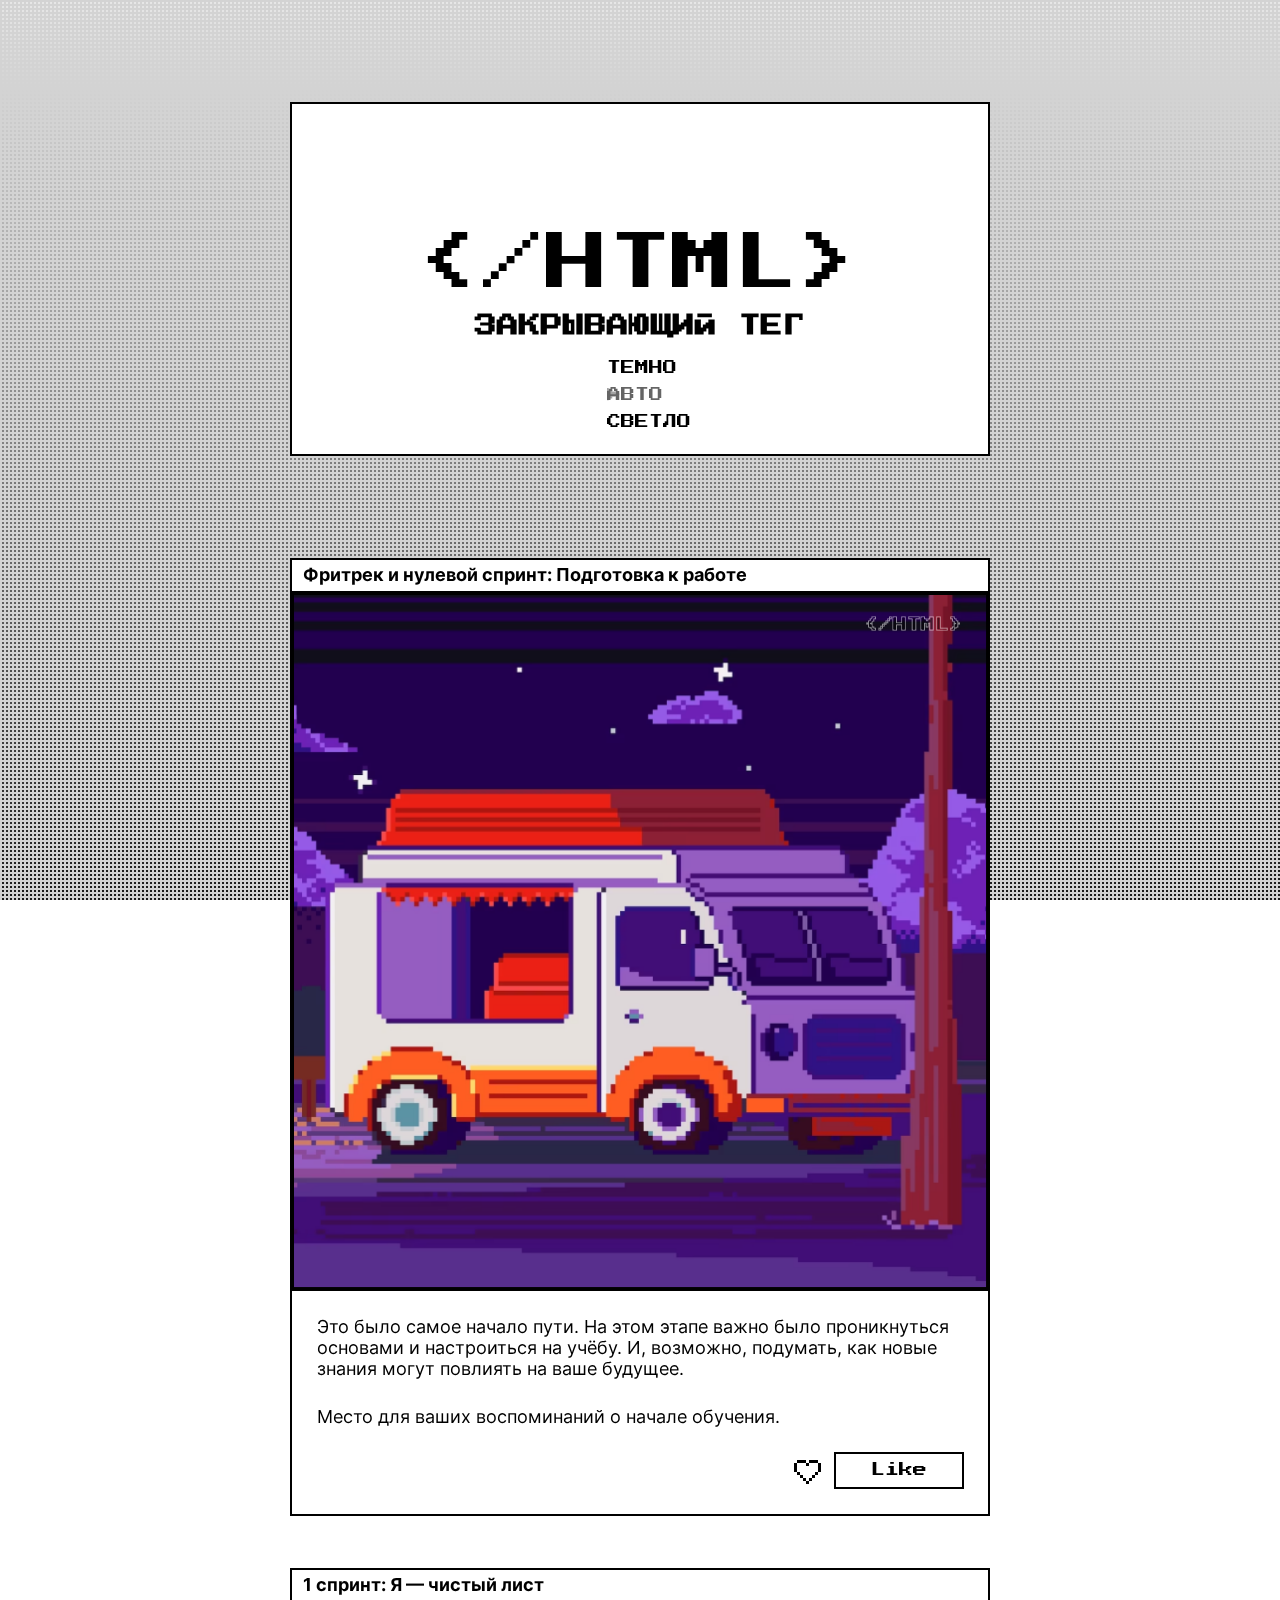
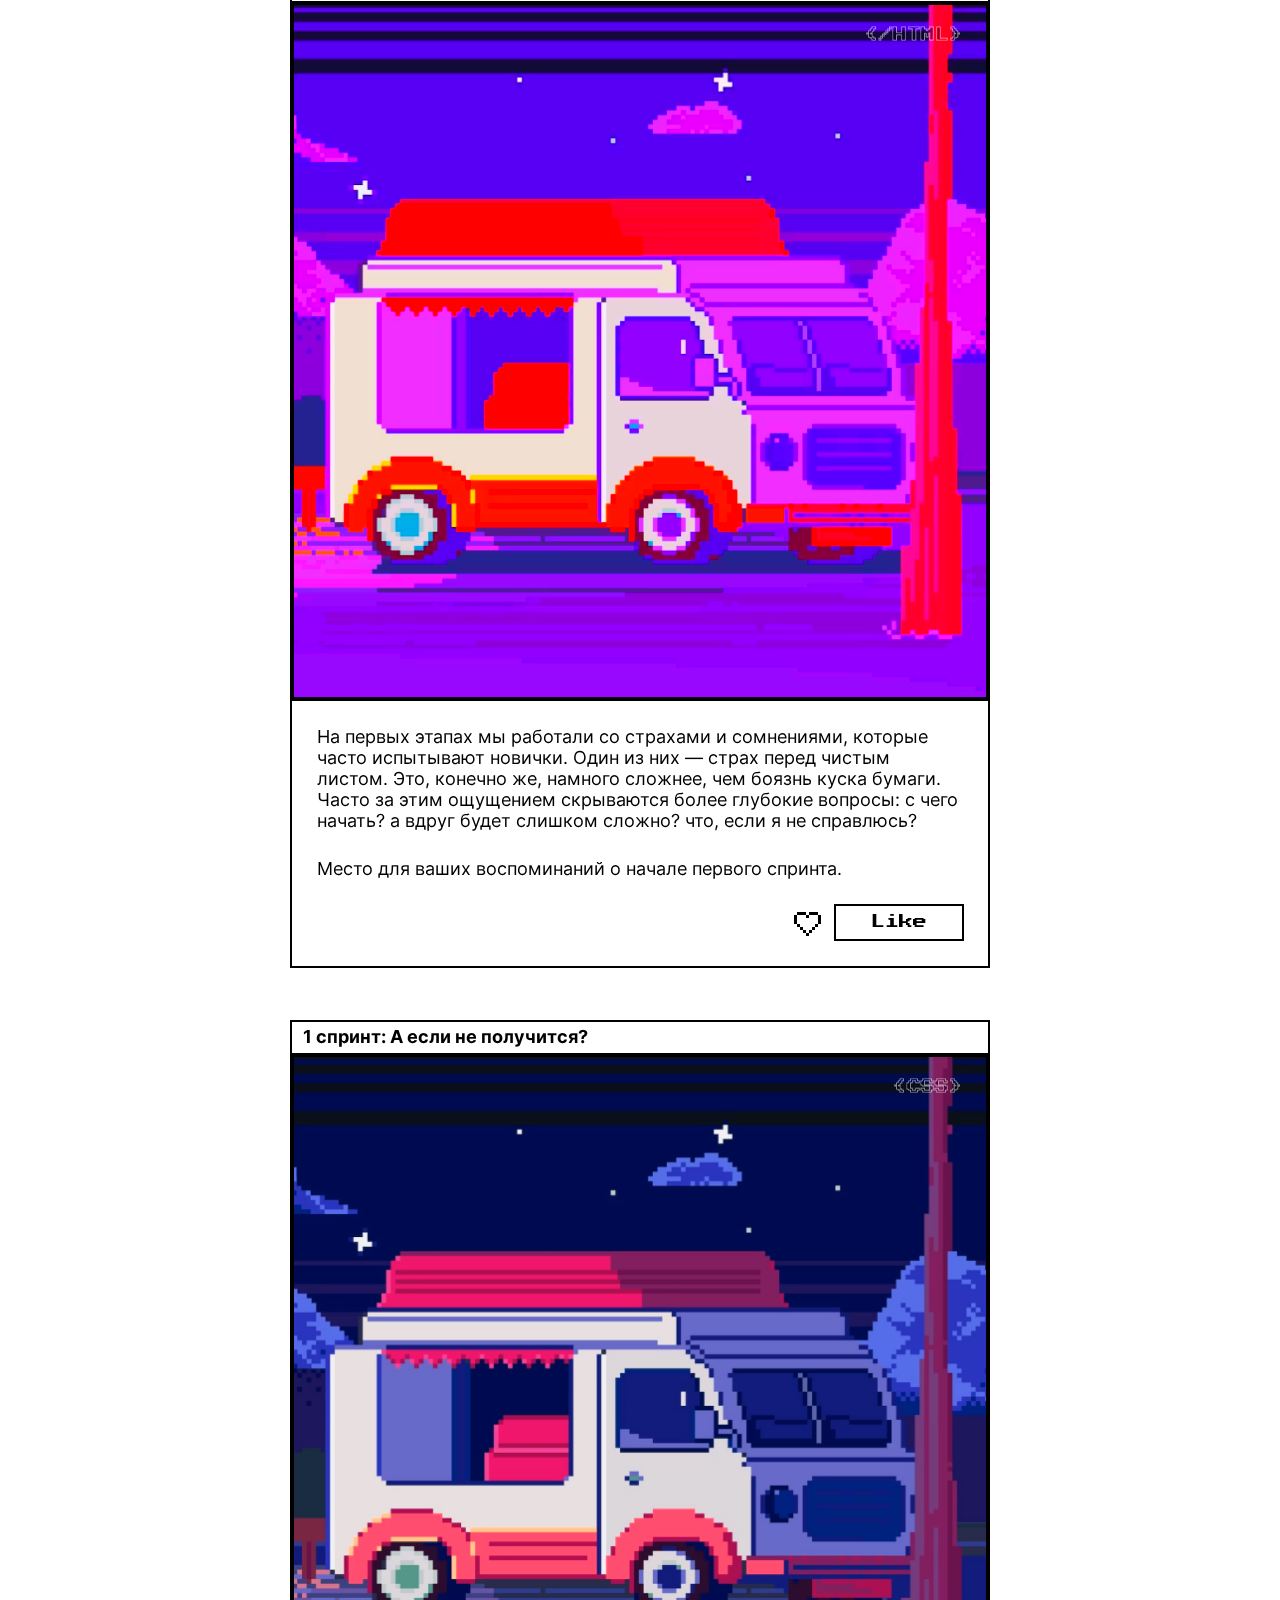
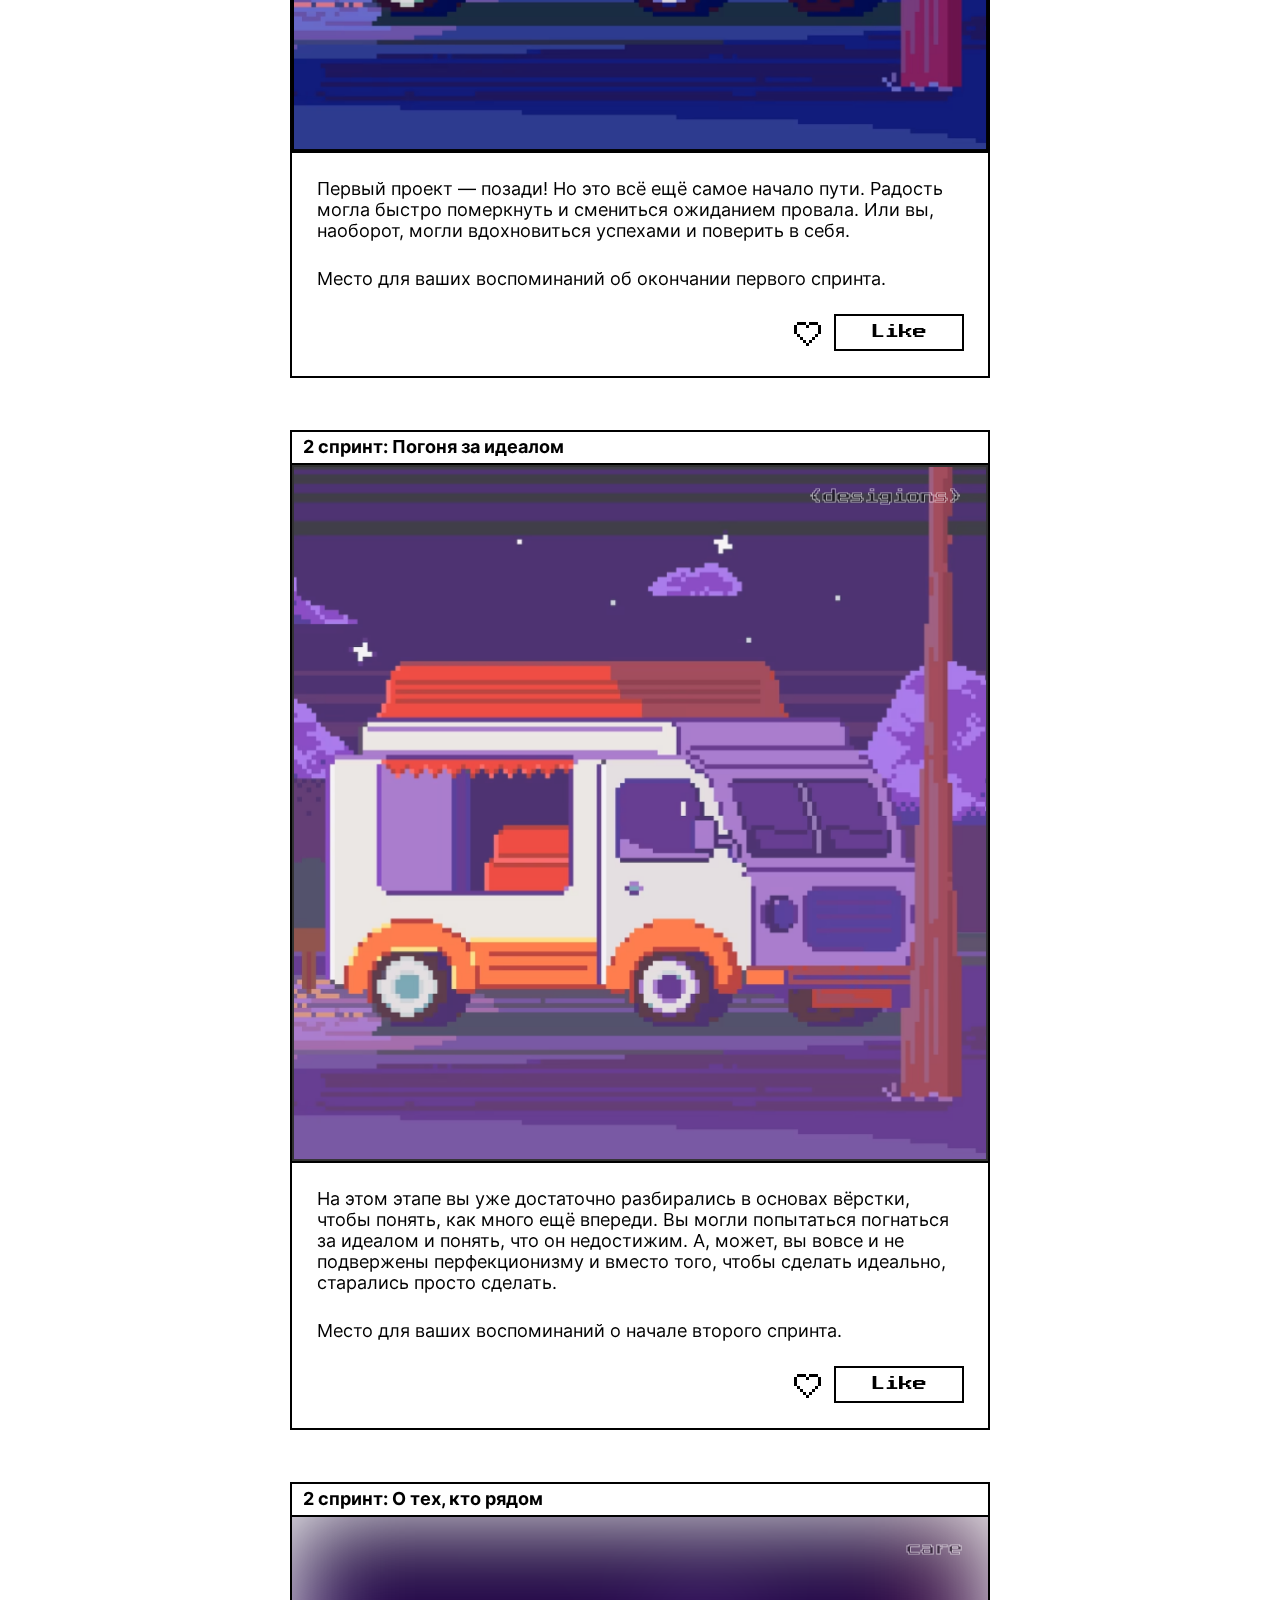
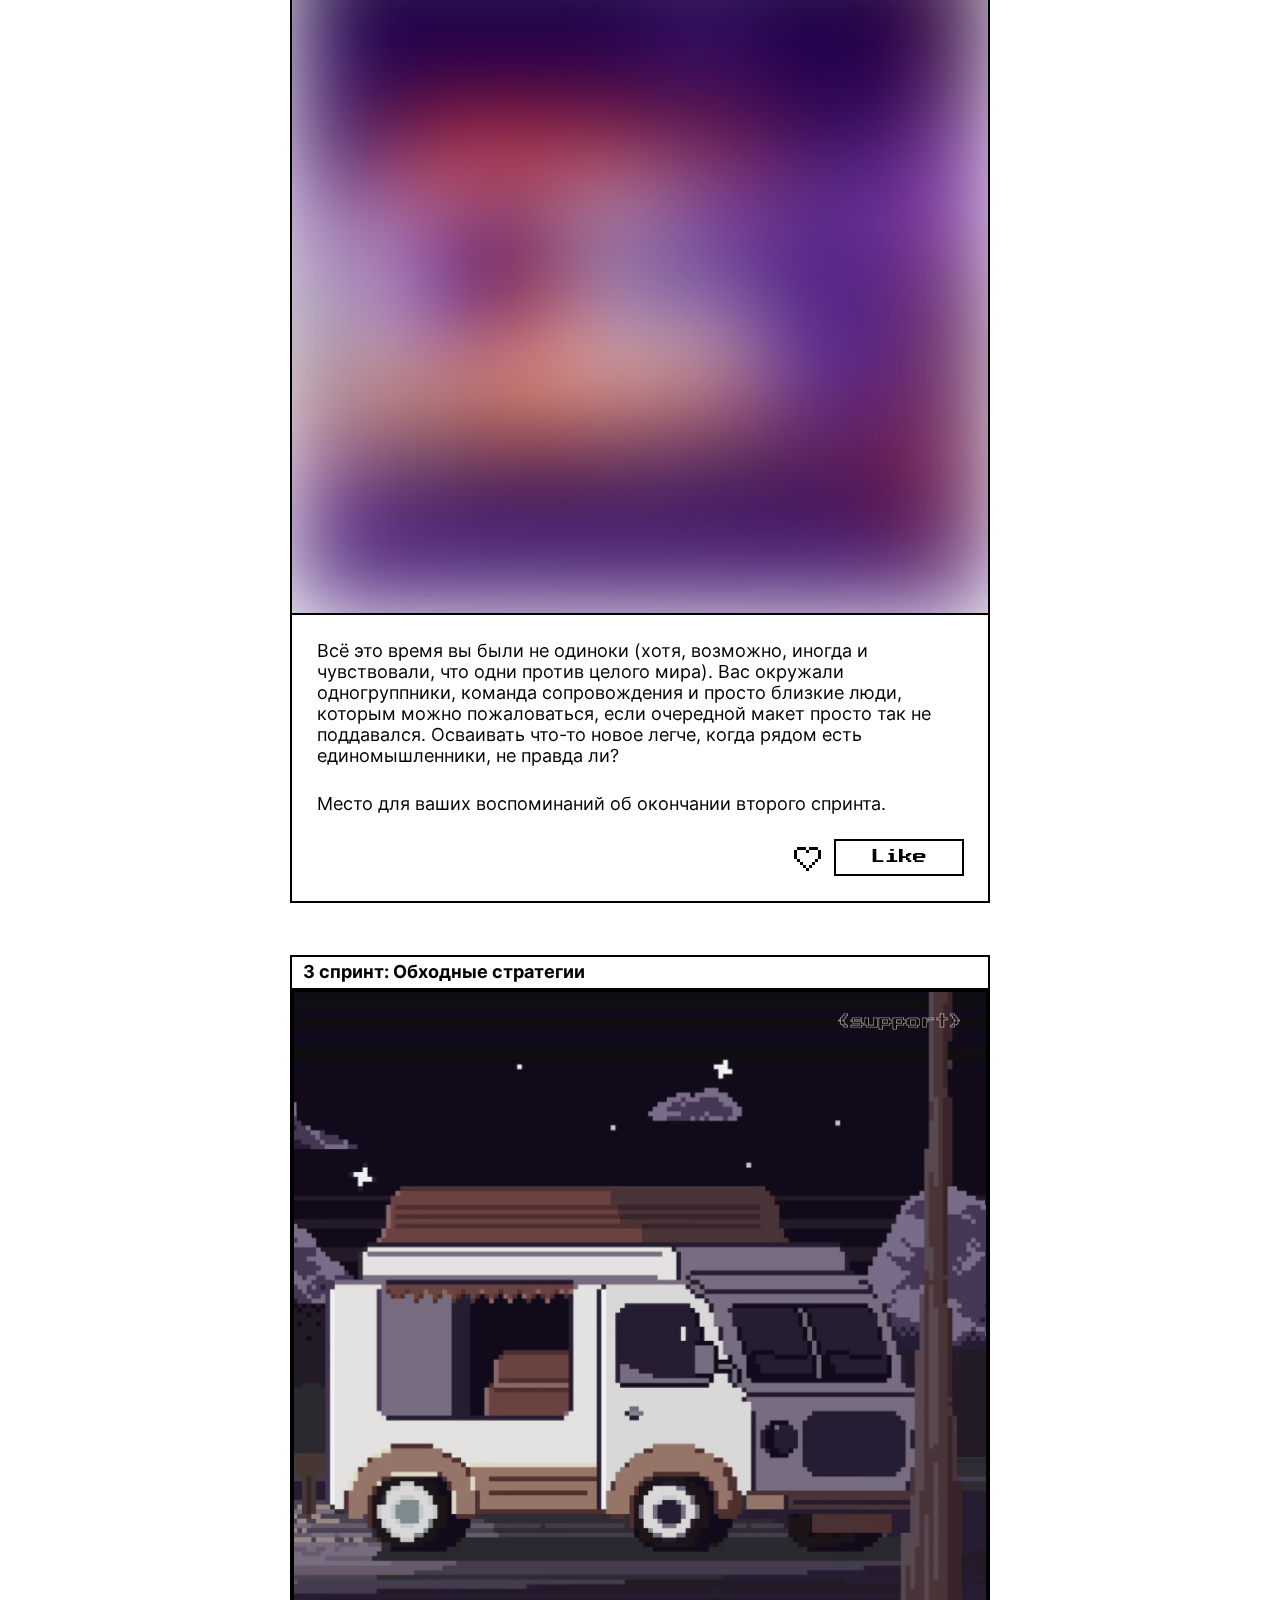
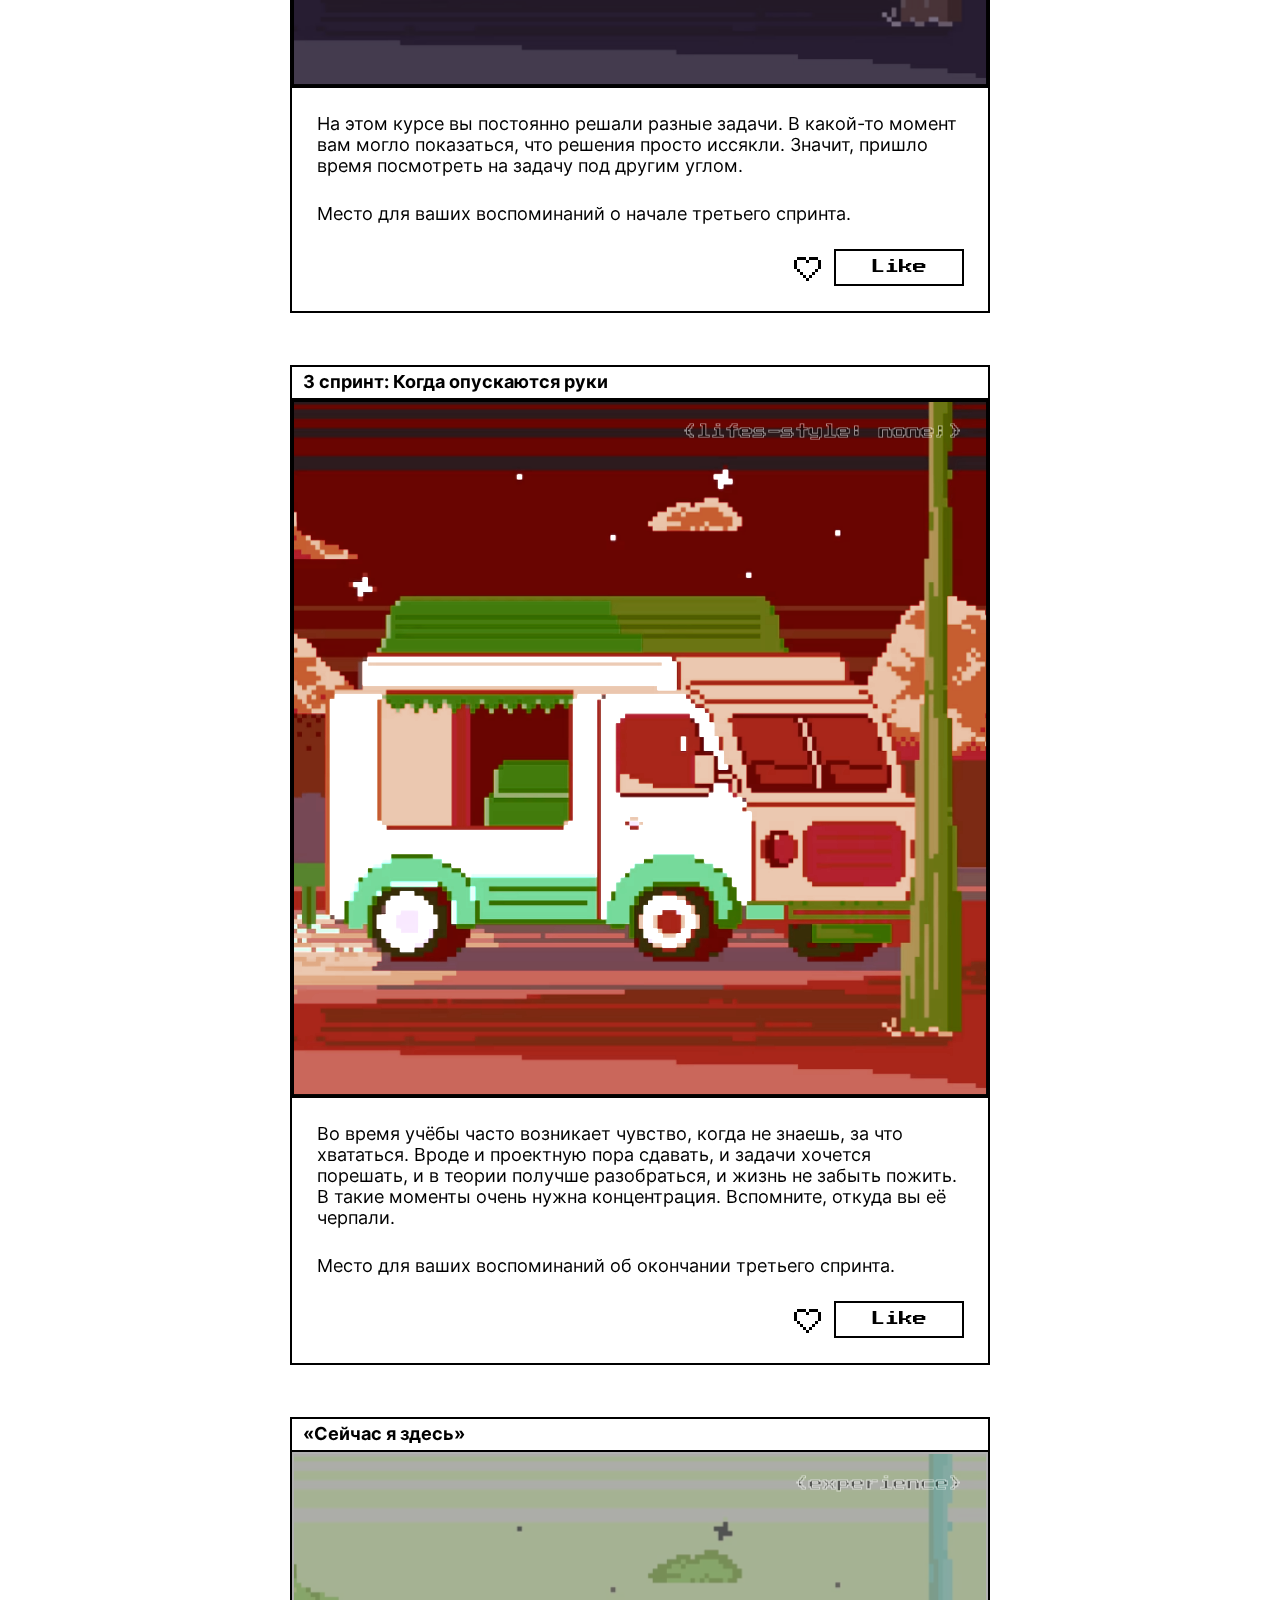
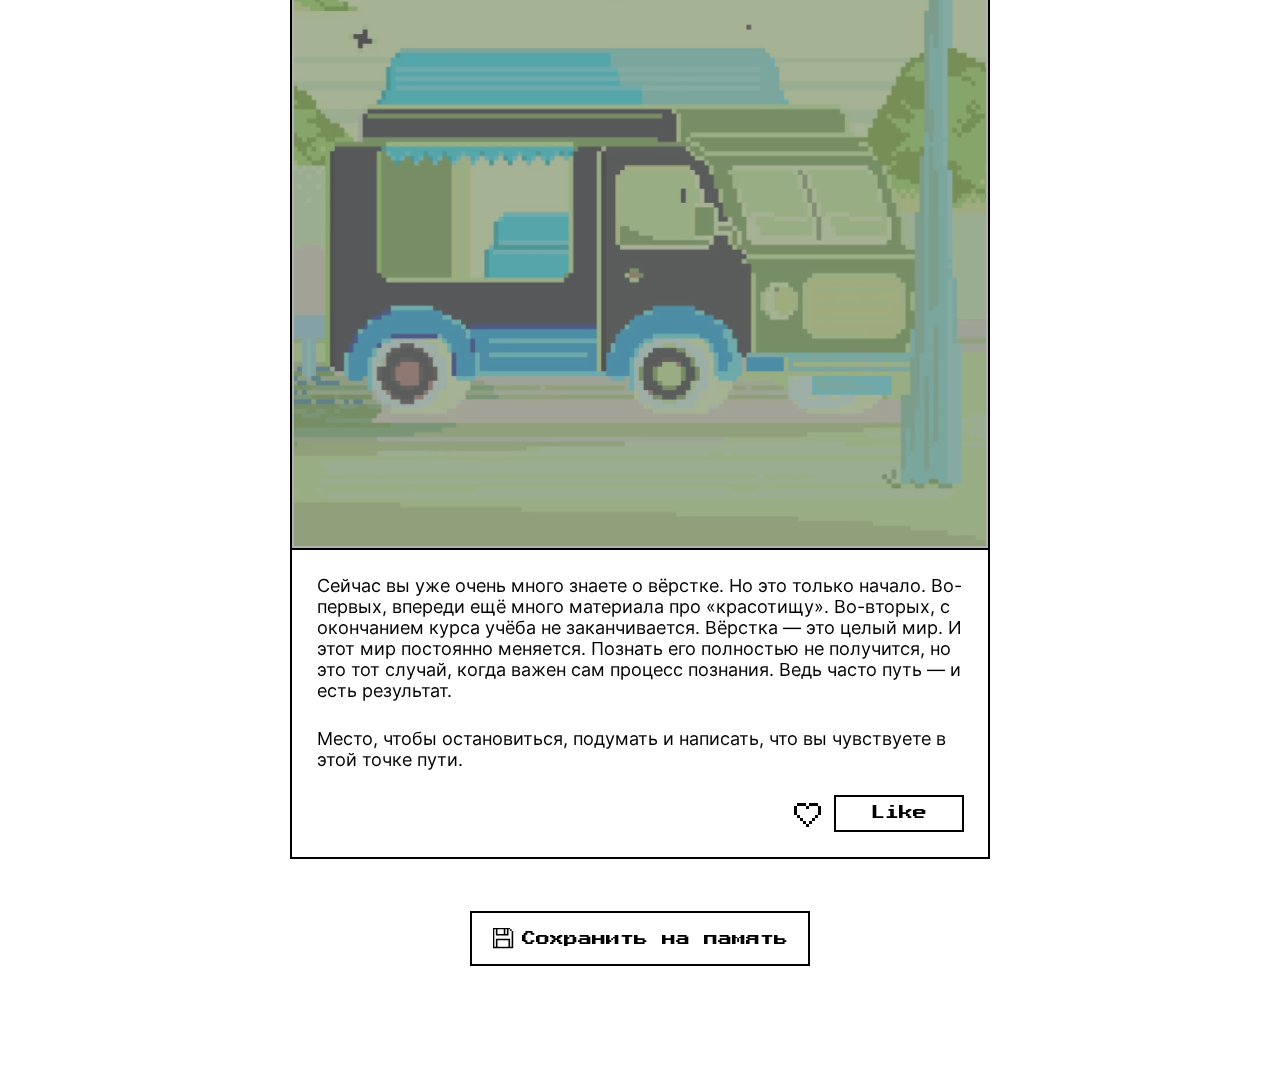
<file: index.html>
<!DOCTYPE html>
<html lang="ru">
  <head>
    <meta charset="UTF-8" />
    <meta name="viewport" content="width=device-width, initial-scale=1.0" />
    <title>Закрывающий тег</title>
    <link rel="stylesheet" href="./fonts/fonts.css" />
    <link rel="stylesheet" href="./styles/variables.css" />
    <link rel="stylesheet" href="./styles/globals.css" />
    <link rel="stylesheet" href="./styles/style.css" />
    <link rel="stylesheet" href="./styles/animations.css" />
    <link rel="stylesheet" href="./styles/themes.css" />
    <script src="./scripts/set-theme.js"></script>
    <meta name="color-scheme" content="dark light" />
    <link rel="icon" href="./images/favicon.svg" type="image/svg+xml" />
    <link
      rel="apple-touch-icon"
      href="./images/favicon.png"
      type="image/svg+xml"
    />
  </head>
  <body class="page">
    <header class="header">
      <a class="header__title">&lt;/html&gt;</a>
      <h1 class="header__subtitle">Закрывающий тег</h1>
      <nav class="theme-menu header__theme-menu">
        <!-- Не меняйте разметку этого списка, иначе скрипты перестанут работать -->
        <ul class="theme-menu__list">
          <li class="theme-menu__item">
            <button type="button" data-theme="dark" class="theme-menu__button">
              Темно
            </button>
          </li>
          <li class="theme-menu__item">
            <button
              type="button"
              data-theme="auto"
              disabled
              class="theme-menu__button"
            >
              Авто
            </button>
          </li>
          <li class="theme-menu__item">
            <button type="button" data-theme="light" class="theme-menu__button">
              Светло
            </button>
          </li>
        </ul>
      </nav>
    </header>
    <main class="main">
      <ul class="card-wrapper">
        <li class="card">
          <h2 class="card-title">
            Фритрек и нулевой спринт: Подготовка к работе
          </h2>
          <div class="card-img-container">
            <span class="img-label">&lt;/HTML&gt;</span>
            <img
              src="./images/image.png"
              alt="Машина без фильтра"
              class="card-image"
            />
          </div>
          <div class="text-container">
            <p class="text-container-item">
              Это было самое начало пути. На этом этапе важно было проникнуться
              основами и настроиться на учёбу. И, возможно, подумать, как новые
              знания могут повлиять на ваше будущее.
            </p>
            <p class="text-container-item">
              Место для ваших воспоминаний о начале обучения.
            </p>
          </div>
          <div class="card__buttons-container">
            <button type="button" class="card__icon-button">
              <svg
                aria-hidden="true"
                class="like-icon"
                xmlns="http://www.w3.org/2000/svg"
                width="39"
                height="36"
                fill="none"
              >
                <path fill="none" d="M0 0h39v36H0z" />
                <g class="heart" clip-path="url(#a)">
                  <path
                    class="contour"
                    fill="#000"
                    d="M12 6H9v3h3V6Zm3 0h-3v3h3V6ZM9 9H6v3h3V9Zm0 3H6v3h3v-3Zm0 3H6v3h3v-3Zm9-9h-3v3h3V6Zm-6 12H9v3h3v-3Zm3 3h-3v3h3v-3Zm3 3h-3v3h3v-3Zm9-18h3v3h-3V6Zm-3 0h3v3h-3V6Zm6 3h3v3h-3V9Zm0 3h3v3h-3v-3Zm0 3h3v3h-3v-3Zm-9-9h3v3h-3V6Zm6 12h3v3h-3v-3Zm-3 3h3v3h-3v-3Zm-3 3h3v3h-3v-3Zm0 3h-3v3h3v-3Zm0-18h-3v3h3V9Z"
                  />
                  <path
                    class="main-body"
                    fill="red"
                    d="M12 9H9v3h3V9Zm3 3h-3v3h3v-3Zm3-3h-3v3h3V9Zm-6 6H9v3h3v-3Zm3 0h-3v3h3v-3Zm0 3h-3v3h3v-3Zm3-6h-3v3h3v-3Zm0 9h-3v3h3v-3Zm0-3h-3v3h3v-3Zm9-9h3v3h-3V9Zm-3 0h3v3h-3V9Zm3 3h3v3h-3v-3Zm-3 0h3v3h-3v-3Zm-3-3h3v3h-3V9Zm6 6h3v3h-3v-3Zm-3 0h3v3h-3v-3Zm0 3h3v3h-3v-3Zm-3-6h3v3h-3v-3Zm0 9h3v3h-3v-3Zm0-3h3v3h-3v-3Zm0 3h-3v3h3v-3Zm0 3h-3v3h3v-3Z"
                  />
                  <path
                    class="core"
                    fill="#FFF"
                    d="M18 15h-3v3h3v-3Zm3 0h3v3h-3v-3Zm0 0h-3v3h3v-3Zm0-3h-3v3h3v-3Zm0 6h-3v3h3v-3Z"
                  />
                  <path
                    class="sparks"
                    fill="red"
                    d="M36 13h3v3h-3v-3Zm-9 14h3v3h-3v-3Zm-9 6h3v3h-3v-3Zm-9-6h3v3H9v-3ZM24 0h3v3h-3V0Zm9 3h3v3h-3V3ZM3 3h3v3H3V3Zm9-3h3v3h-3V0ZM0 13h3v3H0v-3Z"
                  />
                </g>
              </svg>
            </button>
            <button type="button" class="card__like-button icon-animation">
              <span class="button__text">Like</span>
            </button>
          </div>
        </li>
        <li class="card">
          <h2 class="card-title">1 спринт: Я — чистый лист</h2>
          <div class="card-img-container">
            <span class="img-label">&lt;/HTML&gt;</span>
            <img
              src="./images/image.png"
              alt="Кислотная машинка"
              class="card-image image-saturated"
            />
          </div>
          <div class="text-container">
            <p class="text-container-item">
              На первых этапах мы работали со страхами и сомнениями, которые
              часто испытывают новички. Один из них — страх перед чистым листом.
              Это, конечно же, намного сложнее, чем боязнь куска бумаги. Часто
              за этим ощущением скрываются более глубокие вопросы: с чего
              начать? а вдруг будет слишком сложно? что, если я не справлюсь?
            </p>
            <p class="text-container-item">
              Место для ваших воспоминаний о начале первого спринта.
            </p>
          </div>
          <div class="card__buttons-container">
            <button type="button" class="card__icon-button">
              <svg
                aria-hidden="true"
                class="like-icon"
                xmlns="http://www.w3.org/2000/svg"
                width="39"
                height="36"
                fill="none"
              >
                <path fill="none" d="M0 0h39v36H0z" />
                <g class="heart" clip-path="url(#a)">
                  <path
                    class="contour"
                    fill="#000"
                    d="M12 6H9v3h3V6Zm3 0h-3v3h3V6ZM9 9H6v3h3V9Zm0 3H6v3h3v-3Zm0 3H6v3h3v-3Zm9-9h-3v3h3V6Zm-6 12H9v3h3v-3Zm3 3h-3v3h3v-3Zm3 3h-3v3h3v-3Zm9-18h3v3h-3V6Zm-3 0h3v3h-3V6Zm6 3h3v3h-3V9Zm0 3h3v3h-3v-3Zm0 3h3v3h-3v-3Zm-9-9h3v3h-3V6Zm6 12h3v3h-3v-3Zm-3 3h3v3h-3v-3Zm-3 3h3v3h-3v-3Zm0 3h-3v3h3v-3Zm0-18h-3v3h3V9Z"
                  />
                  <path
                    class="main-body"
                    fill="red"
                    d="M12 9H9v3h3V9Zm3 3h-3v3h3v-3Zm3-3h-3v3h3V9Zm-6 6H9v3h3v-3Zm3 0h-3v3h3v-3Zm0 3h-3v3h3v-3Zm3-6h-3v3h3v-3Zm0 9h-3v3h3v-3Zm0-3h-3v3h3v-3Zm9-9h3v3h-3V9Zm-3 0h3v3h-3V9Zm3 3h3v3h-3v-3Zm-3 0h3v3h-3v-3Zm-3-3h3v3h-3V9Zm6 6h3v3h-3v-3Zm-3 0h3v3h-3v-3Zm0 3h3v3h-3v-3Zm-3-6h3v3h-3v-3Zm0 9h3v3h-3v-3Zm0-3h3v3h-3v-3Zm0 3h-3v3h3v-3Zm0 3h-3v3h3v-3Z"
                  />
                  <path
                    class="core"
                    fill="#FFF"
                    d="M18 15h-3v3h3v-3Zm3 0h3v3h-3v-3Zm0 0h-3v3h3v-3Zm0-3h-3v3h3v-3Zm0 6h-3v3h3v-3Z"
                  />
                  <path
                    class="sparks"
                    fill="red"
                    d="M36 13h3v3h-3v-3Zm-9 14h3v3h-3v-3Zm-9 6h3v3h-3v-3Zm-9-6h3v3H9v-3ZM24 0h3v3h-3V0Zm9 3h3v3h-3V3ZM3 3h3v3H3V3Zm9-3h3v3h-3V0ZM0 13h3v3H0v-3Z"
                  />
                </g>
              </svg>
            </button>
            <button type="button" class="card__like-button icon-animation">
              <span class="button__text">Like</span>
            </button>
          </div>
        </li>
        <li class="card">
          <h2 class="card-title">1 спринт: А если не получится?</h2>
          <div class="card-img-container">
            <span class="img-label">&lt;CSS&gt;</span>
            <img
              src="./images/image.png"
              alt="Голубоватая машинка"
              class="card-image image-bluish"
            />
          </div>
          <div class="text-container">
            <p class="text-container-item">
              Первый проект — позади! Но это всё ещё самое начало пути. Радость
              могла быстро померкнуть и смениться ожиданием провала. Или вы,
              наоборот, могли вдохновиться успехами и поверить в себя.
            </p>
            <p class="text-container-item">
              Место для ваших воспоминаний об окончании первого спринта.
            </p>
          </div>
          <div class="card__buttons-container">
            <button type="button" class="card__icon-button">
              <svg
                aria-hidden="true"
                class="like-icon"
                xmlns="http://www.w3.org/2000/svg"
                width="39"
                height="36"
                fill="none"
              >
                <path fill="none" d="M0 0h39v36H0z" />
                <g class="heart" clip-path="url(#a)">
                  <path
                    class="contour"
                    fill="#000"
                    d="M12 6H9v3h3V6Zm3 0h-3v3h3V6ZM9 9H6v3h3V9Zm0 3H6v3h3v-3Zm0 3H6v3h3v-3Zm9-9h-3v3h3V6Zm-6 12H9v3h3v-3Zm3 3h-3v3h3v-3Zm3 3h-3v3h3v-3Zm9-18h3v3h-3V6Zm-3 0h3v3h-3V6Zm6 3h3v3h-3V9Zm0 3h3v3h-3v-3Zm0 3h3v3h-3v-3Zm-9-9h3v3h-3V6Zm6 12h3v3h-3v-3Zm-3 3h3v3h-3v-3Zm-3 3h3v3h-3v-3Zm0 3h-3v3h3v-3Zm0-18h-3v3h3V9Z"
                  />
                  <path
                    class="main-body"
                    fill="red"
                    d="M12 9H9v3h3V9Zm3 3h-3v3h3v-3Zm3-3h-3v3h3V9Zm-6 6H9v3h3v-3Zm3 0h-3v3h3v-3Zm0 3h-3v3h3v-3Zm3-6h-3v3h3v-3Zm0 9h-3v3h3v-3Zm0-3h-3v3h3v-3Zm9-9h3v3h-3V9Zm-3 0h3v3h-3V9Zm3 3h3v3h-3v-3Zm-3 0h3v3h-3v-3Zm-3-3h3v3h-3V9Zm6 6h3v3h-3v-3Zm-3 0h3v3h-3v-3Zm0 3h3v3h-3v-3Zm-3-6h3v3h-3v-3Zm0 9h3v3h-3v-3Zm0-3h3v3h-3v-3Zm0 3h-3v3h3v-3Zm0 3h-3v3h3v-3Z"
                  />
                  <path
                    class="core"
                    fill="#FFF"
                    d="M18 15h-3v3h3v-3Zm3 0h3v3h-3v-3Zm0 0h-3v3h3v-3Zm0-3h-3v3h3v-3Zm0 6h-3v3h3v-3Z"
                  />
                  <path
                    class="sparks"
                    fill="red"
                    d="M36 13h3v3h-3v-3Zm-9 14h3v3h-3v-3Zm-9 6h3v3h-3v-3Zm-9-6h3v3H9v-3ZM24 0h3v3h-3V0Zm9 3h3v3h-3V3ZM3 3h3v3H3V3Zm9-3h3v3h-3V0ZM0 13h3v3H0v-3Z"
                  />
                </g>
              </svg>
            </button>
            <button type="button" class="card__like-button icon-animation">
              <span class="button__text">Like</span>
            </button>
          </div>
        </li>
        <li class="card">
          <h2 class="card-title">2 спринт: Погоня за идеалом</h2>
          <div class="card-img-container">
            <span class="img-label">&lt;desigions&gt;</span>
            <img
              src="./images/image.png"
              alt="Затемненная машинка"
              class="card-image image-foggy"
            />
          </div>
          <div class="text-container">
            <p class="text-container-item">
              На этом этапе вы уже достаточно разбирались в основах вёрстки,
              чтобы понять, как много ещё впереди. Вы могли попытаться погнаться
              за идеалом и понять, что он недостижим. А, может, вы вовсе и не
              подвержены перфекционизму и вместо того, чтобы сделать идеально,
              старались просто сделать.
            </p>
            <p class="text-container-item">
              Место для ваших воспоминаний о начале второго спринта.
            </p>
          </div>
          <div class="card__buttons-container">
            <button type="button" class="card__icon-button">
              <svg
                aria-hidden="true"
                class="like-icon"
                xmlns="http://www.w3.org/2000/svg"
                width="39"
                height="36"
                fill="none"
              >
                <path fill="none" d="M0 0h39v36H0z" />
                <g class="heart" clip-path="url(#a)">
                  <path
                    class="contour"
                    fill="#000"
                    d="M12 6H9v3h3V6Zm3 0h-3v3h3V6ZM9 9H6v3h3V9Zm0 3H6v3h3v-3Zm0 3H6v3h3v-3Zm9-9h-3v3h3V6Zm-6 12H9v3h3v-3Zm3 3h-3v3h3v-3Zm3 3h-3v3h3v-3Zm9-18h3v3h-3V6Zm-3 0h3v3h-3V6Zm6 3h3v3h-3V9Zm0 3h3v3h-3v-3Zm0 3h3v3h-3v-3Zm-9-9h3v3h-3V6Zm6 12h3v3h-3v-3Zm-3 3h3v3h-3v-3Zm-3 3h3v3h-3v-3Zm0 3h-3v3h3v-3Zm0-18h-3v3h3V9Z"
                  />
                  <path
                    class="main-body"
                    fill="red"
                    d="M12 9H9v3h3V9Zm3 3h-3v3h3v-3Zm3-3h-3v3h3V9Zm-6 6H9v3h3v-3Zm3 0h-3v3h3v-3Zm0 3h-3v3h3v-3Zm3-6h-3v3h3v-3Zm0 9h-3v3h3v-3Zm0-3h-3v3h3v-3Zm9-9h3v3h-3V9Zm-3 0h3v3h-3V9Zm3 3h3v3h-3v-3Zm-3 0h3v3h-3v-3Zm-3-3h3v3h-3V9Zm6 6h3v3h-3v-3Zm-3 0h3v3h-3v-3Zm0 3h3v3h-3v-3Zm-3-6h3v3h-3v-3Zm0 9h3v3h-3v-3Zm0-3h3v3h-3v-3Zm0 3h-3v3h3v-3Zm0 3h-3v3h3v-3Z"
                  />
                  <path
                    class="core"
                    fill="#FFF"
                    d="M18 15h-3v3h3v-3Zm3 0h3v3h-3v-3Zm0 0h-3v3h3v-3Zm0-3h-3v3h3v-3Zm0 6h-3v3h3v-3Z"
                  />
                  <path
                    class="sparks"
                    fill="red"
                    d="M36 13h3v3h-3v-3Zm-9 14h3v3h-3v-3Zm-9 6h3v3h-3v-3Zm-9-6h3v3H9v-3ZM24 0h3v3h-3V0Zm9 3h3v3h-3V3ZM3 3h3v3H3V3Zm9-3h3v3h-3V0ZM0 13h3v3H0v-3Z"
                  />
                </g>
              </svg>
            </button>
            <button type="button" class="card__like-button icon-animation">
              <span class="button__text">Like</span>
            </button>
          </div>
        </li>
        <li class="card">
          <h2 class="card-title">2 спринт: О тех, кто рядом</h2>
          <div class="card-img-container">
            <span class="img-label">care</span>
            <img
              src="./images/image.png"
              alt="Мутная машинка"
              class="card-image image-blurry"
            />
          </div>
          <div class="text-container">
            <p class="text-container-item">
              Всё это время вы были не одиноки (хотя, возможно, иногда и
              чувствовали, что одни против целого мира). Вас окружали
              одногруппники, команда сопровождения и просто близкие люди,
              которым можно пожаловаться, если очередной макет просто так не
              поддавался. Осваивать что-то новое легче, когда рядом есть
              единомышленники, не правда ли?
            </p>
            <p class="text-container-item">
              Место для ваших воспоминаний об окончании второго спринта.
            </p>
          </div>
          <div class="card__buttons-container">
            <button type="button" class="card__icon-button">
              <svg
                aria-hidden="true"
                class="like-icon"
                xmlns="http://www.w3.org/2000/svg"
                width="39"
                height="36"
                fill="none"
              >
                <path fill="none" d="M0 0h39v36H0z" />
                <g class="heart" clip-path="url(#a)">
                  <path
                    class="contour"
                    fill="#000"
                    d="M12 6H9v3h3V6Zm3 0h-3v3h3V6ZM9 9H6v3h3V9Zm0 3H6v3h3v-3Zm0 3H6v3h3v-3Zm9-9h-3v3h3V6Zm-6 12H9v3h3v-3Zm3 3h-3v3h3v-3Zm3 3h-3v3h3v-3Zm9-18h3v3h-3V6Zm-3 0h3v3h-3V6Zm6 3h3v3h-3V9Zm0 3h3v3h-3v-3Zm0 3h3v3h-3v-3Zm-9-9h3v3h-3V6Zm6 12h3v3h-3v-3Zm-3 3h3v3h-3v-3Zm-3 3h3v3h-3v-3Zm0 3h-3v3h3v-3Zm0-18h-3v3h3V9Z"
                  />
                  <path
                    class="main-body"
                    fill="red"
                    d="M12 9H9v3h3V9Zm3 3h-3v3h3v-3Zm3-3h-3v3h3V9Zm-6 6H9v3h3v-3Zm3 0h-3v3h3v-3Zm0 3h-3v3h3v-3Zm3-6h-3v3h3v-3Zm0 9h-3v3h3v-3Zm0-3h-3v3h3v-3Zm9-9h3v3h-3V9Zm-3 0h3v3h-3V9Zm3 3h3v3h-3v-3Zm-3 0h3v3h-3v-3Zm-3-3h3v3h-3V9Zm6 6h3v3h-3v-3Zm-3 0h3v3h-3v-3Zm0 3h3v3h-3v-3Zm-3-6h3v3h-3v-3Zm0 9h3v3h-3v-3Zm0-3h3v3h-3v-3Zm0 3h-3v3h3v-3Zm0 3h-3v3h3v-3Z"
                  />
                  <path
                    class="core"
                    fill="#FFF"
                    d="M18 15h-3v3h3v-3Zm3 0h3v3h-3v-3Zm0 0h-3v3h3v-3Zm0-3h-3v3h3v-3Zm0 6h-3v3h3v-3Z"
                  />
                  <path
                    class="sparks"
                    fill="red"
                    d="M36 13h3v3h-3v-3Zm-9 14h3v3h-3v-3Zm-9 6h3v3h-3v-3Zm-9-6h3v3H9v-3ZM24 0h3v3h-3V0Zm9 3h3v3h-3V3ZM3 3h3v3H3V3Zm9-3h3v3h-3V0ZM0 13h3v3H0v-3Z"
                  />
                </g>
              </svg>
            </button>
            <button type="button" class="card__like-button icon-animation">
              <span class="button__text">Like</span>
            </button>
          </div>
        </li>
        <li class="card">
          <h2 class="card-title">3 спринт: Обходные стратегии</h2>
          <div class="card-img-container">
            <span class="img-label">&lt;support&gt;</span>
            <img
              src="./images/image.png"
              alt="Коричневая машинка"
              class="card-image image-Colorization"
            />
          </div>
          <div class="text-container">
            <p class="text-container-item">
              На этом курсе вы постоянно решали разные задачи. В какой-то момент
              вам могло показаться, что решения просто иссякли. Значит, пришло
              время посмотреть на задачу под другим углом.
            </p>
            <p class="text-container-item">
              Место для ваших воспоминаний о начале третьего спринта.
            </p>
          </div>
          <div class="card__buttons-container">
            <button type="button" class="card__icon-button">
              <svg
                aria-hidden="true"
                class="like-icon"
                xmlns="http://www.w3.org/2000/svg"
                width="39"
                height="36"
                fill="none"
              >
                <path fill="none" d="M0 0h39v36H0z" />
                <g class="heart" clip-path="url(#a)">
                  <path
                    class="contour"
                    fill="#000"
                    d="M12 6H9v3h3V6Zm3 0h-3v3h3V6ZM9 9H6v3h3V9Zm0 3H6v3h3v-3Zm0 3H6v3h3v-3Zm9-9h-3v3h3V6Zm-6 12H9v3h3v-3Zm3 3h-3v3h3v-3Zm3 3h-3v3h3v-3Zm9-18h3v3h-3V6Zm-3 0h3v3h-3V6Zm6 3h3v3h-3V9Zm0 3h3v3h-3v-3Zm0 3h3v3h-3v-3Zm-9-9h3v3h-3V6Zm6 12h3v3h-3v-3Zm-3 3h3v3h-3v-3Zm-3 3h3v3h-3v-3Zm0 3h-3v3h3v-3Zm0-18h-3v3h3V9Z"
                  />
                  <path
                    class="main-body"
                    fill="red"
                    d="M12 9H9v3h3V9Zm3 3h-3v3h3v-3Zm3-3h-3v3h3V9Zm-6 6H9v3h3v-3Zm3 0h-3v3h3v-3Zm0 3h-3v3h3v-3Zm3-6h-3v3h3v-3Zm0 9h-3v3h3v-3Zm0-3h-3v3h3v-3Zm9-9h3v3h-3V9Zm-3 0h3v3h-3V9Zm3 3h3v3h-3v-3Zm-3 0h3v3h-3v-3Zm-3-3h3v3h-3V9Zm6 6h3v3h-3v-3Zm-3 0h3v3h-3v-3Zm0 3h3v3h-3v-3Zm-3-6h3v3h-3v-3Zm0 9h3v3h-3v-3Zm0-3h3v3h-3v-3Zm0 3h-3v3h3v-3Zm0 3h-3v3h3v-3Z"
                  />
                  <path
                    class="core"
                    fill="#FFF"
                    d="M18 15h-3v3h3v-3Zm3 0h3v3h-3v-3Zm0 0h-3v3h3v-3Zm0-3h-3v3h3v-3Zm0 6h-3v3h3v-3Z"
                  />
                  <path
                    class="sparks"
                    fill="red"
                    d="M36 13h3v3h-3v-3Zm-9 14h3v3h-3v-3Zm-9 6h3v3h-3v-3Zm-9-6h3v3H9v-3ZM24 0h3v3h-3V0Zm9 3h3v3h-3V3ZM3 3h3v3H3V3Zm9-3h3v3h-3V0ZM0 13h3v3H0v-3Z"
                  />
                </g>
              </svg>
            </button>
            <button type="button" class="card__like-button icon-animation">
              <span class="button__text">Like</span>
            </button>
          </div>
        </li>
        <li class="card">
          <h2 class="card-title">3 спринт: Когда опускаются руки</h2>
          <div class="card-img-container">
            <span class="img-label">&lt;lifes-style: none;&gt;</span>
            <img
              src="./images/image.png"
              alt="Ржавая машинка"
              class="card-image image-brown"
            />
          </div>
          <div class="text-container">
            <p class="text-container-item">
              Во время учёбы часто возникает чувство, когда не знаешь, за что
              хвататься. Вроде и проектную пора сдавать, и задачи хочется
              порешать, и в теории получше разобраться, и жизнь не забыть
              пожить. В такие моменты очень нужна концентрация. Вспомните,
              откуда вы её черпали.
            </p>
            <p class="text-container-item">
              Место для ваших воспоминаний об окончании третьего спринта.
            </p>
          </div>
          <div class="card__buttons-container">
            <button type="button" class="card__icon-button">
              <svg
                aria-hidden="true"
                class="like-icon"
                xmlns="http://www.w3.org/2000/svg"
                width="39"
                height="36"
                fill="none"
              >
                <path fill="none" d="M0 0h39v36H0z" />
                <g class="heart" clip-path="url(#a)">
                  <path
                    class="contour"
                    fill="#000"
                    d="M12 6H9v3h3V6Zm3 0h-3v3h3V6ZM9 9H6v3h3V9Zm0 3H6v3h3v-3Zm0 3H6v3h3v-3Zm9-9h-3v3h3V6Zm-6 12H9v3h3v-3Zm3 3h-3v3h3v-3Zm3 3h-3v3h3v-3Zm9-18h3v3h-3V6Zm-3 0h3v3h-3V6Zm6 3h3v3h-3V9Zm0 3h3v3h-3v-3Zm0 3h3v3h-3v-3Zm-9-9h3v3h-3V6Zm6 12h3v3h-3v-3Zm-3 3h3v3h-3v-3Zm-3 3h3v3h-3v-3Zm0 3h-3v3h3v-3Zm0-18h-3v3h3V9Z"
                  />
                  <path
                    class="main-body"
                    fill="red"
                    d="M12 9H9v3h3V9Zm3 3h-3v3h3v-3Zm3-3h-3v3h3V9Zm-6 6H9v3h3v-3Zm3 0h-3v3h3v-3Zm0 3h-3v3h3v-3Zm3-6h-3v3h3v-3Zm0 9h-3v3h3v-3Zm0-3h-3v3h3v-3Zm9-9h3v3h-3V9Zm-3 0h3v3h-3V9Zm3 3h3v3h-3v-3Zm-3 0h3v3h-3v-3Zm-3-3h3v3h-3V9Zm6 6h3v3h-3v-3Zm-3 0h3v3h-3v-3Zm0 3h3v3h-3v-3Zm-3-6h3v3h-3v-3Zm0 9h3v3h-3v-3Zm0-3h3v3h-3v-3Zm0 3h-3v3h3v-3Zm0 3h-3v3h3v-3Z"
                  />
                  <path
                    class="core"
                    fill="#FFF"
                    d="M18 15h-3v3h3v-3Zm3 0h3v3h-3v-3Zm0 0h-3v3h3v-3Zm0-3h-3v3h3v-3Zm0 6h-3v3h3v-3Z"
                  />
                  <path
                    class="sparks"
                    fill="red"
                    d="M36 13h3v3h-3v-3Zm-9 14h3v3h-3v-3Zm-9 6h3v3h-3v-3Zm-9-6h3v3H9v-3ZM24 0h3v3h-3V0Zm9 3h3v3h-3V3ZM3 3h3v3H3V3Zm9-3h3v3h-3V0ZM0 13h3v3H0v-3Z"
                  />
                </g>
              </svg>
            </button>
            <button type="button" class="card__like-button icon-animation">
              <span class="button__text">Like</span>
            </button>
          </div>
        </li>
        <li class="card">
          <h2 class="card-title">«Сейчас я здесь»</h2>
          <div class="card-img-container">
            <span class="img-label">&lt;experience&gt;</span>
            <img
              src="./images/image.png"
              alt="Болотная машинка"
              class="card-image image-negative"
            />
          </div>
          <div class="text-container">
            <p class="text-container-item">
              Сейчас вы уже очень много знаете о вёрстке. Но это только начало.
              Во-первых, впереди ещё много материала про «красотищу». Во-вторых,
              с окончанием курса учёба не заканчивается. Вёрстка — это целый
              мир. И этот мир постоянно меняется. Познать его полностью не
              получится, но это тот случай, когда важен сам процесс познания.
              Ведь часто путь — и есть результат.
            </p>
            <p class="text-container-item">
              Место, чтобы остановиться, подумать и написать, что вы чувствуете
              в этой точке пути.
            </p>
          </div>
          <div class="card__buttons-container">
            <button type="button" class="card__icon-button">
              <svg
                aria-hidden="true"
                class="like-icon"
                xmlns="http://www.w3.org/2000/svg"
                width="39"
                height="36"
                fill="none"
              >
                <path fill="none" d="M0 0h39v36H0z" />
                <g class="heart" clip-path="url(#a)">
                  <path
                    class="contour"
                    fill="#000"
                    d="M12 6H9v3h3V6Zm3 0h-3v3h3V6ZM9 9H6v3h3V9Zm0 3H6v3h3v-3Zm0 3H6v3h3v-3Zm9-9h-3v3h3V6Zm-6 12H9v3h3v-3Zm3 3h-3v3h3v-3Zm3 3h-3v3h3v-3Zm9-18h3v3h-3V6Zm-3 0h3v3h-3V6Zm6 3h3v3h-3V9Zm0 3h3v3h-3v-3Zm0 3h3v3h-3v-3Zm-9-9h3v3h-3V6Zm6 12h3v3h-3v-3Zm-3 3h3v3h-3v-3Zm-3 3h3v3h-3v-3Zm0 3h-3v3h3v-3Zm0-18h-3v3h3V9Z"
                  />
                  <path
                    class="main-body"
                    fill="red"
                    d="M12 9H9v3h3V9Zm3 3h-3v3h3v-3Zm3-3h-3v3h3V9Zm-6 6H9v3h3v-3Zm3 0h-3v3h3v-3Zm0 3h-3v3h3v-3Zm3-6h-3v3h3v-3Zm0 9h-3v3h3v-3Zm0-3h-3v3h3v-3Zm9-9h3v3h-3V9Zm-3 0h3v3h-3V9Zm3 3h3v3h-3v-3Zm-3 0h3v3h-3v-3Zm-3-3h3v3h-3V9Zm6 6h3v3h-3v-3Zm-3 0h3v3h-3v-3Zm0 3h3v3h-3v-3Zm-3-6h3v3h-3v-3Zm0 9h3v3h-3v-3Zm0-3h3v3h-3v-3Zm0 3h-3v3h3v-3Zm0 3h-3v3h3v-3Z"
                  />
                  <path
                    class="core"
                    fill="#FFF"
                    d="M18 15h-3v3h3v-3Zm3 0h3v3h-3v-3Zm0 0h-3v3h3v-3Zm0-3h-3v3h3v-3Zm0 6h-3v3h3v-3Z"
                  />
                  <path
                    class="sparks"
                    fill="red"
                    d="M36 13h3v3h-3v-3Zm-9 14h3v3h-3v-3Zm-9 6h3v3h-3v-3Zm-9-6h3v3H9v-3ZM24 0h3v3h-3V0Zm9 3h3v3h-3V3ZM3 3h3v3H3V3Zm9-3h3v3h-3V0ZM0 13h3v3H0v-3Z"
                  />
                </g>
              </svg>
            </button>
            <button type="button" class="card__like-button icon-animation">
              <span class="button__text">Like</span>
            </button>
          </div>
        </li>
      </ul>
      <button
        type="button"
        onclick="window['dialog-id'].showModal();"
        aria-controls="dialog-id"
        class="button-save icon-animation"
      >
        <svg aria-hidden="true" class="button-save-icon" viewBox="0 0 40 40">
          <use href="svg/floppy.svg#floppy" />
        </svg>
        <span class="button__text">Сохранить на память</span>
      </button>
    </main>
    <dialog class="pop-up-window" id="dialog-id">
      <div class="content-wrapper">
        <div class="container">
          <svg aria-hidden="true" class="dialog-icon" viewBox="0 0 40 40">
            <use href="svg/floppy.svg#floppy" />
          </svg>
          <p class="pop-up-window-text">Вставьте дискету, чтобы продолжить</p>
        </div>
        <form method="dialog">
          <button
            type="button"
            class="dialog-btn icon-animation"
            onclick="window['dialog-id'].close();"
          >
            <span class="button__text">ок</span>
          </button>
        </form>
      </div>
    </dialog>
    <script src="./scripts/set-theme.js"></script>
    <script src="./scripts/like.js"></script>
  </body>
</html>
</file>
<file: fonts/fonts.css>
/* В этом файле вы импортируете все шрифты для сайта. Один из них вариативный и требует особенной настройки */

@font-face {
  font-family: "Inter-Variable";
  font-display: swap;
  font-style: normal;
  src: url(./Inter-Variable.woff2) format("woff2 supports variations"),
    url(./Inter-Variable.woff2) format("woff2-variations");
  font-weight: 400 785;
}

@font-face {
  font-family: "PressStart2P";
  font-display: swap;
  src: url(./PressStart2P-Regular.woff) format("woff");
  font-weight: 400;
  font-style: normal;
}
</file>
<file: styles/variables.css>
/* В этом файле будут храниться все значения переменных в исходном состоянии, а так же их изменения в зависимости от ширины устройства */

:root {
  --background: repeating-linear-gradient(
      to right,
      #d3d3d3 0 2px,
      rgba(0, 0, 0, 0) 2px 4px
    ),
    repeating-linear-gradient(
      to bottom,
      #d3d3d3 0 2px,
      rgba(0, 0, 0, 0) 2px 4px
    ),
    linear-gradient(to bottom, #e7e7e7 0.01%, #1a1a1a);
  --bg-color: #fff;
  --main-font-family: "Inter-Variable", sans-serif;
  --title-font-family: "PressStart2P", fantasy;
  --background-color: #fff;
  --basic-color: #000;
  --border: 2px solid var(--basic-color);
  --main-font-size: 18px;
  --basic-font-weight: 400;
  --title-font-weight: 700;
  --img-label-border-color: #fff;
  --button-text-color: #fff;
  --heart-color: #ff0000;
}
</file>
<file: styles/globals.css>
/* В этом файле уже написаны некоторые базовые стили, которые сбрасывают или преобразуют дефольное браузерное поведение.
Здесь же лежит утилитарный класс visually-hidden на случай, если нужно скрыть какой-то элемент, но оставить доступным для скринридера.
Вы можете изменять этот файл или дополнять. Но скорее всего, вам это не потребуется. */

*,
*::after,
*::before {
  box-sizing: border-box;
}

body {
  margin: 0;
}

h1,
h2,
h3,
h4,
h5,
h6,
p,
ul,
ol,
li {
  margin: 0;
  padding: 0;
}

a {
  color: inherit;
}

button,
input {
  color: currentColor;
  font-family: inherit;
  cursor: pointer;
  font-size: inherit;
}

ul,
ol {
  list-style: none;
}

.visually-hidden {
  position: absolute;
  inline-size: 1px;
  block-size: 1px;
  overflow: hidden;
  clip: rect(0 0 0 0);
  clip-path: inset(50%);
  white-space: nowrap;
}
</file>
<file: styles/style.css>
/* Здесь вы напишете основную часть стилей страницы.
Будьте внимательны! Для корректной работы скриптов на этом сайте нужно, чтобы в HTML некоторые классы были названы особым образом:
✦ theme-dark — класс тёмной темы
✦ theme-light — класс светлой темы
✦ like-icon — для svg-иконки анимированного сердца
✦ card__like-button — для кнопки Like рядом с иконкой
✦ card__icon-button — для кнопки, оборачивающей иконку
✦ card__icon-button — для кнопки, оборачивающей иконку
✦ is-liked — для обозначения состояния лайкнутой иконки в виде сердца
✦ button__text — для обозначения текстового элемента внутри кнопки
Кроме этого, не меняйте HTML переключателя тем. Его разметка также гарантирует работу своего скрипта.
*/

.page {
  min-inline-size: 320px;
  min-block-size: 100dvb;
  font-family: var(--main-font-family);
  font-variation-settings: "wght" var(--basic-font-weight);
  color: var(--basic-color);
  font-size: var(--main-font-size);
  background-image: var(--background);
  background-size: cover;
  background-attachment: fixed;
  background-color: var(--bg-color);
  margin: 0 auto;
}

.header {
  font-family: var(--title-font-family);
  align-items: center;
  text-align: center;
  display: flex;
  flex-direction: column;
  max-width: 700px;
  padding-bottom: 25px;
  margin: 102px auto;
  border: var(--border);
  background-color: var(--background-color);
}

.header__title {
  font-size: clamp(3.0625rem, 2.7104rem + 1.5023vw, 4.0625rem);
  margin-top: clamp(120px, 10vw, 136px);
  text-transform: uppercase;
}

.header__subtitle {
  font-size: clamp(0.875rem, 0.6769rem + 0.8451vw, 1.4375rem);
  margin: 20px 0 20px;
  text-transform: uppercase;
}

.theme-menu__list {
  align-items: start;
  display: flex;
  padding-inline-start: var(--main-font-size);
  gap: 9px;
  flex-direction: column;
}

.theme-menu__button {
  padding: 0;
  font-size: 14px;
  cursor: pointer;
  transition: opacity 0.3s ease;
  background-color: transparent;
  border: none;
  text-transform: uppercase;
  position: relative;
}

.theme-menu__button:disabled {
  pointer-events: none;
}

.theme-menu__button:hover,
.theme-menu__button:disabled {
  opacity: 0.6;
}

.theme-menu__button:disabled::before {
  position: absolute;
  content: "▶";
  opacity: 0.6;
}

.theme-menu__button:disabled:hover {
  cursor: default;
}

.theme-menu__button:focus {
  opacity: 0.6;
  outline: none;
}

.theme-menu__button:after {
  position: absolute;
  content: "";
  display: block;
  width: 0%;
  height: 2px;
  background-color: var(--basic-color);
  transition: width 0.3s ease;
}

.theme-menu__button:focus-visible::after {
  width: 100%;
}

.card {
  width: clamp(375px, 100%, 700px);
  margin: 52px auto;
  background-color: var(--background-color);
  border: var(--border);
}

.card-title {
  font-family: var(--main-font-family);
  font-size: var(--main-font-size);
  font-variation-settings: "wght" var(--title-font-weight);
  line-height: 21px;
  padding: 4px 7px 6px 11px;
}

.card-img-container {
  position: relative;
  border-top: var(--border);
  border-bottom: var(--border);
  overflow: hidden;
}

.text-container {
  padding: 25px;
  display: flex;
  margin-right: 1px;
  flex-direction: column;
  gap: 27px;
}

.text-container-item {
  line-height: 21px;
  font-family: var(--main-font-family);
  font-size: var(--main-font-size);
  color: var(--basic-color);
  font-variation-settings: "wght" var(--basic-font-weight);
}

.card__buttons-container {
  display: flex;
  justify-content: flex-end;
  padding: 0px 24px 19px 0px;
  align-items: start;
}

.card__icon-button {
  transition: border 0.3s ease;
  background-color: transparent;
  cursor: pointer;
  width: 41px;
  height: 37px;
  margin-right: 6px;
  border: 2px solid transparent;
  padding: 0;
  display: grid;
  align-items: center;
  justify-content: center;
}

.card__icon-button:focus {
  outline: 0;
}

.card__icon-button:focus-visible {
  border: var(--border);
}

.card__like-button {
  position: relative;
  padding: 6px 17px;
  inline-size: 130px;
  border: var(--border);
  margin-bottom: 6px;
  background-color: transparent;
}

.button__text {
  font-family: var(--title-font-family);
  font-size: 14px;
  color: var(--button-text-color);
  mix-blend-mode: difference;
}

.image-bluish {
  filter: hue-rotate(-30deg);
}

.image-blurry {
  filter: blur(3.2rem);
}

.image-Colorization {
  filter: grayscale(0.8);
}

.image-foggy {
  filter: opacity(0.8);
}

.image-negative {
  filter: invert(0.7);
}

.image-saturated {
  filter: saturate(350%);
}

.image-brown {
  filter: invert(0) brightness(200%) saturate(60%) hue-rotate(90deg);
}

.card-image {
  display: block;
  object-fit: cover;
  object-position: center;
  width: 100%;
}

.icon-animation:focus {
  outline: 0;
}
.icon-animation {
  transition: box-shadow 0.3s ease;
}

.icon-animation:focus-visible {
  box-shadow: 2px 2px 0px 0px var(--basic-color);
}

.button-save {
  position: relative;
  margin: 0 auto 100px;
  display: flex;
  padding: 15px;
  gap: 8px;
  width: clamp(306px, 83vw, 340px);
  justify-content: center;
  align-items: center;
  border: var(--border);
  background-color: var(--background-color);
}

.button-save-icon {
  width: 21px;
  height: 21px;
  mix-blend-mode: difference;
  color: var(--button-text-color);
}

dialog::backdrop {
  opacity: 0.75;
  background: #000;
}

.dialog-btn {
  position: relative;
  background-color: transparent;
  text-transform: uppercase;
  border: var(--border);
  padding: 6px 0px;
  width: min(293px, 68vw);
}

.content-wrapper {
  gap: 30px;
  display: flex;
  flex-direction: column;
  align-items: center;
}

.pop-up-window {
  margin: auto;
  width: clamp(341px, 90vw, 357px);
  padding: 30px;
  color: var(--basic-color);
  background-color: var(--background-color);
}

.pop-up-window-text {
  font-family: var(--title-font-family);
  font-size: 14px;
  text-transform: uppercase;
}

.dialog-icon {
  width: 81px;
}

.container {
  display: flex;
  gap: 17px;
  line-height: 21px;
}

.icon-animation::before {
  content: "";
  width: 100%;
  height: 100%;
  position: absolute;
  overflow: hidden;
  transform: scaleX(0);
  transition: transform 0.5s ease-in-out;
  transform-origin: left;
  background-color: var(--basic-color);
  top: 0;
  left: 0;
}

.icon-animation:hover::before {
  transform: scaleX(1);
}

.img-label {
  font-family: var(--title-font-family);
  position: absolute;
  font-weight: var(--basic-font-weight);
  color: var(--basic-color);
  top: 25px;
  right: 25px;
  font-size: 14px;
  mix-blend-mode: hard-light;
  z-index: 1;
  text-shadow: -1px -1px 0 var(--img-label-border-color),
    1px -1px 0 var(--img-label-border-color),
    -1px 1px 0 var(--img-label-border-color),
    1px 1px 0 var(--img-label-border-color);
  opacity: 0.5;
}

@supports ((-webkit-text-stroke: 1px var(--img-label-border-color))) {
  .img-label {
    -webkit-text-stroke: 1px var(--img-label-border-color);
    text-shadow: none;
  }
}

.like-icon {
  cursor: pointer;
  position: relative;
  z-index: 1;
  transform-origin: center;
}

@media (width <= 376px) {
  .button-save {
    flex-direction: column;
  }

  .button-save-icon {
    width: 27px;
    height: auto;
  }

  .img-label {
    top: 21px;
    right: 12px;
  }

  .dialog-icon {
    width: 94px;
  }

  .container {
    margin-left: 10px;
  }
}
</file>
<file: styles/animations.css>
/* Опишите в этом файле все keyframes для проекта и стили анимаций иконки Like.

Будьте внимательны! Для корректной работы скриптов на этом сайте нужно, чтобы в HTML некоторые классы были названы особым образом:
✦ theme-dark — класс тёмной темы
✦ theme-light — класс светлой темы
✦ like-icon — для svg-иконки анимированного сердца
✦ card__like-button — для кнопки Like рядом с иконкой
✦ card__icon-button — для кнопки, оборачивающей иконку
✦ card__icon-button — для кнопки, оборачивающей иконку
✦ is-liked — для обозначения состояния лайкнутой иконки в виде сердца
✦ button__text — для обозначения текстового элемента внутри кнопки

Кроме этого, не меняйте HTML переключателя тем. Его разметка также гарантирует работу своего скрипта.
*/
.theme-menu__button:disabled::before {
  animation: arrow-animation 0.5s ease-in-out infinite alternate;
}
@keyframes sparks-animation {
  from {
    opacity: 0;
  }
  to {
    opacity: 1;
  }
}

@keyframes arrow-animation {
  from {
    margin-inline-start: -20px;
  }
  to {
    margin-inline-start: -16px;
  }
}

.contour {
  fill: var(--basic-color);
  transition: fill 0.1s linear;
}

.main-body {
  fill: transparent;
  transition: fill 0.3s linear;
}

.core {
  fill: transparent;
  transition: fill 0.3s 0.03s linear;
}

.like-icon .sparks {
  opacity: 0;
  fill: var(--heart-color);
}

.like-icon:hover .main-body {
  fill: var(--basic-color);
  transition: fill 0.3s 0.05s linear;
}

.like-icon:hover .core {
  fill: var(--basic-color);
  transition: fill 0.3s linear;
}

.like-icon:active .main-body {
  fill: var(--heart-color);
  transition: fill 0.3s 0.05s linear;
}

.like-icon:active .core {
  fill: var(--heart-color);
  transition: fill 0.3s linear;
}
@keyframes scale-animation {
  from {
    scale: 1;
  }
  to {
    scale: 1.5;
  }
}

.like-icon.is-liked .main-body {
  fill: var(--heart-color);
  transition: fill 0.3s 0.05s linear;
}

.like-icon.is-liked .core {
  fill: var(--heart-color);
  transition: fill 0.3s linear;
}

.like-icon.is-liked .contour {
  fill: var(--heart-color);
  transition: fill 0.3s 0.06s linear;
}

.like-icon.is-liked .heart {
  transform-origin: center;
  animation: scale-animation 0.3s ease-in 0.1s 1 alternate;
}

.like-icon.is-liked .sparks {
  fill: var(--heart-color);
  transform-origin: center;
  animation: sparks-animation 0.3s ease-in 0.3s 1 alternate;
}
</file>
<file: styles/themes.css>
/* В этом файле вы опишете значения переменных в разных цветовых схемах.
Придерживайтесь такого именования классов:
✦ theme-dark — класс тёмной темы
✦ theme-light — класс светлой темы
✦ не забудьте описать стили для изменения темы через медизапрос пользовательских предпочтений
*/

:root.theme-dark {
  --background: repeating-linear-gradient(
      to left,
      #000000 0 2px,
      #00000000 2px 4px
    ),
    repeating-linear-gradient(to bottom, #000000 0 2px, #00000000 2px 4px),
    linear-gradient(to bottom, #007f0c, #004306);
  --bg-color: #000;
  --background-color: #000;
  --basic-color: rgb(0, 204, 20);
  --img-label-border-color: #000;
  --button-text-color: #00cc14;
  --basic-font-weight: 465;
  --title-font-weight: 785;
}

@media (prefers-color-scheme: dark) {
  :root {
    --background: repeating-linear-gradient(
        to left,
        #000000 0 2px,
        #00000000 2px 4px
      ),
      repeating-linear-gradient(to bottom, #000000 0 2px, #00000000 2px 4px),
      linear-gradient(to bottom, #007f0c, #004306);
    --background-color: #000;
    --basic-color: rgb(0, 204, 20);
    --img-label-border-color: #000;
    --bg-color: #000;
    --button-text-color: #00cc14;
    --basic-font-weight: 465;
    --title-font-weight: 785;
  }
}
:root.theme-light {
  --background: repeating-linear-gradient(
      to right,
      #d3d3d3 0 2px,
      rgba(0, 0, 0, 0) 2px 4px
    ),
    repeating-linear-gradient(
      to bottom,
      #d3d3d3 0 2px,
      rgba(0, 0, 0, 0) 2px 4px
    ),
    linear-gradient(to bottom, #e7e7e7 0.01%, #1a1a1a);
  --background-color: #fff;
  --bg-color: #fff;
  --basic-color: #000;
  --basic-font-weight: 400;
  --title-font-weight: 700;
  --button-text-color: #fff;
  --img-label-border-color: #fff;
}
</file>
